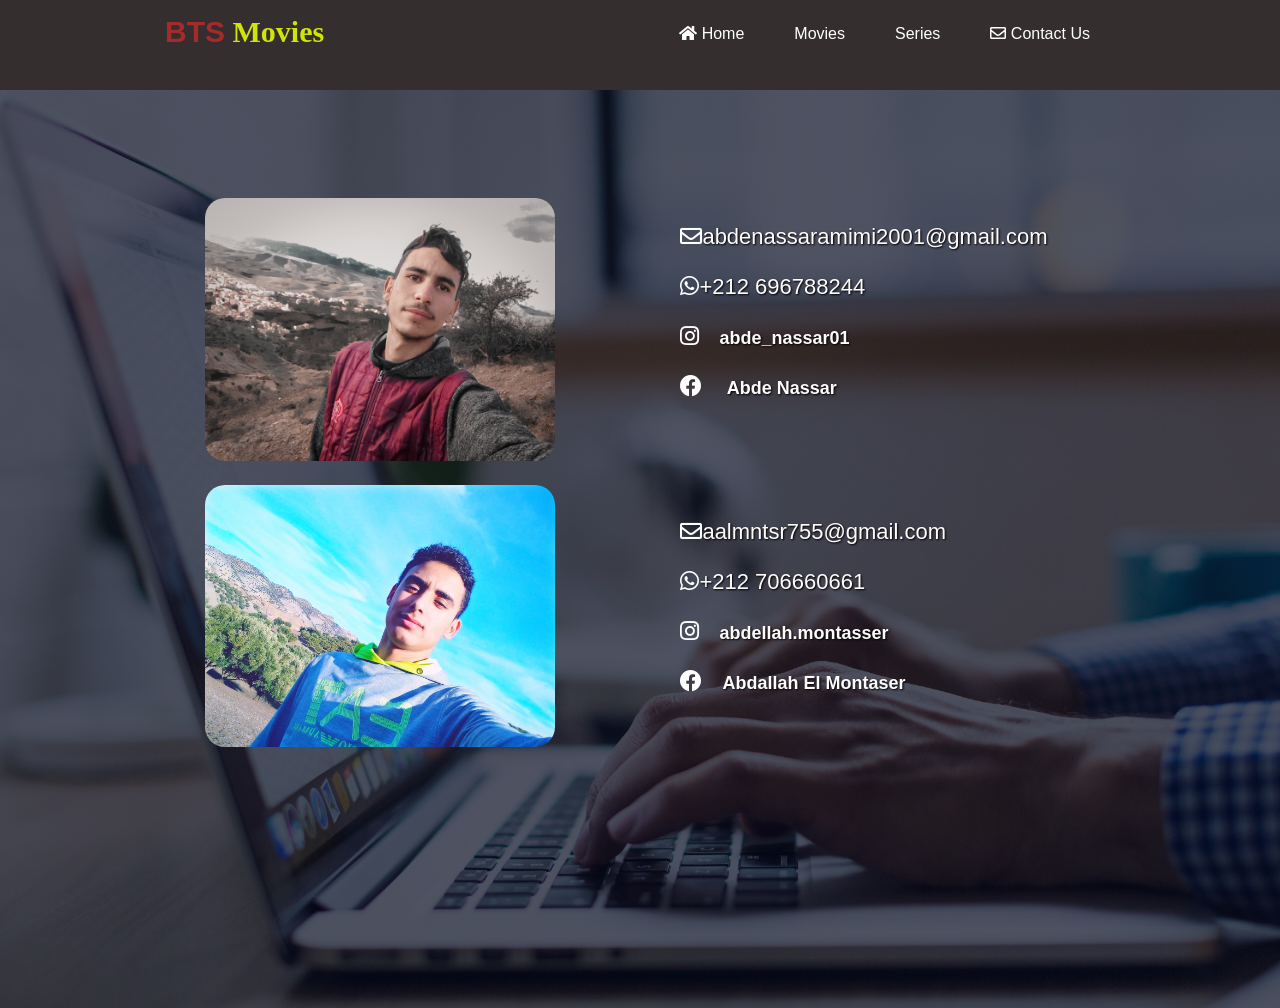
<file: contact.html>
<!DOCTYPE html>
<html lang="en">
<head>
    <meta charset="UTF-8">
    <meta http-equiv="X-UA-Compatible" content="IE=edge">
    <meta name="viewport" content="width=device-width, initial-scale=1.0">
    <title>CONTACT US</title>
    <link rel="stylesheet" href="./css/contact.css">
    <link rel="stylesheet" href="./css/index.css">
    <link rel="icon" href="./img/icon.png">
    <link  rel="stylesheet" href="https://cdnjs.cloudflare.com/ajax/libs/font-awesome/5.15.3/css/all.min.css">
</head>
<body>
    <header>
        <a href="index.html"><h1 id="logo"> <span class="bts">BTS</span> Movies</h1></a>
        <nav>
            <ul>
                <li><a href="index.html"><i class="fas fa-home"></i> Home</a></li>
                <li><a href="movies.html">Movies</a></li>
                <li><a href="series.html">Series</a></li>
                <li><a href="contact.html"><i class="far fa-envelope"></i> Contact Us</a></li>
            </ul>
        </nav>
    </header>
    <div class="continner-contact">
        <div class="all">
            <div class="about">
                <div class="each">
                    <img src="./img/IMG_20201228_165908_8.jpg" />
    </div>
                <div class="info">
                    <ul>
                     <li><i class="far fa-envelope"><a href="#">abdenassaramimi2001@gmail.com</a></i></li>
                     <li><i class="fab fa-whatsapp"><a href="#">+212 696788244</a></i></li>
                     <li><i class="fab fa-instagram"></i><a href="https://www.instagram.com/abde_nassar01/">abde_nassar01</a> </i></li>
                     <li><i class="fab fa-facebook"></i><a href="https://www.facebook.com/profile.php?id=100011723739273"> Abde Nassar</a> </i></li>
                   </ul>
                </div>
                <div class="each">
                    <img src="./img/WhatsApp Image 2021-04-21 at 4.59.37 AM.jpeg" class="abdallah"/>
                </div>
                <div class="info info2">
                    <ul>
                        <li><i class="far fa-envelope"><a href="#">aalmntsr755@gmail.com</a></i></li>
                        <li><i class="fab fa-whatsapp"><a href="#">+212 706660661</a></i></li>
                        <li><i class="fab fa-instagram"></i><a href="https://www.instagram.com/abdellah.montasser/">abdellah.montasser</a> </i></li>
                        <li><i class="fab fa-facebook"></i><a href="https://www.facebook.com/abdellah.montassir.58">Abdallah El Montaser</a> </i></li>
                    </ul>
                </div>
            </div>
        </div>
    </div>
</body>
</html>
</file>
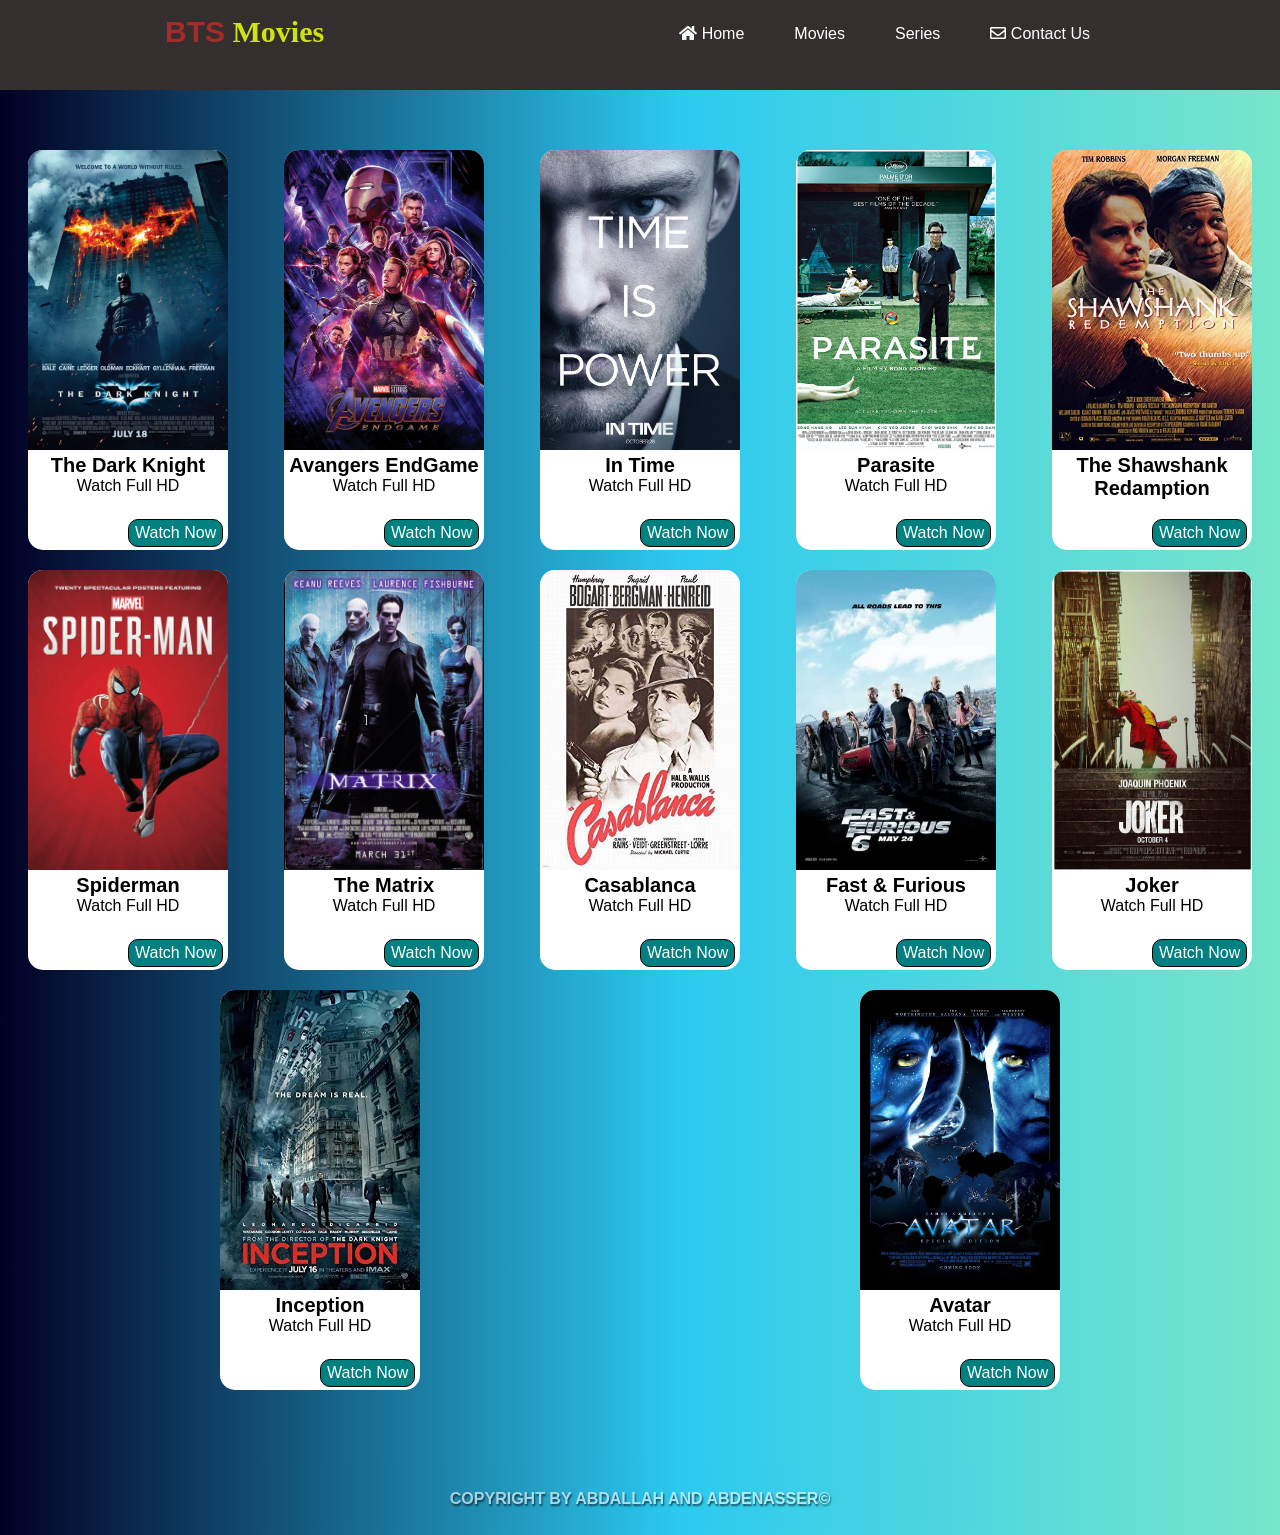
<file: movies.html>
<!DOCTYPE html>
<html lang="en">
<head>
    <meta charset="UTF-8">
    <meta http-equiv="X-UA-Compatible" content="IE=edge">
    <meta name="viewport" content="width=device-width, initial-scale=1.0">
    <title>MOVIES</title>
    <link rel="stylesheet" href="./css/index.css">
    <link rel="stylesheet" href="./css/series.css">
    <link rel="icon" href="./img/icon.png">
    <link  rel="stylesheet" href="https://cdnjs.cloudflare.com/ajax/libs/font-awesome/5.15.3/css/all.min.css">

</head>
<body>
    <div class="continner">
        <header>
            <a href="index.html"><h1 id="logo"> <span class="bts">BTS</span> Movies</h1></a>
            <nav>
                <ul>
                    <li><a href="index.html"><i class="fas fa-home"></i> Home</a></li>
                    <li><a href="movies.html">Movies</a></li>
                    <li><a href="series.html">Series</a></li>
                    <li><a href="contact.html"><i class="far fa-envelope"></i> Contact Us</a></li>
                </ul>
            </nav>
        </header>
        <div class="content">
            <div class="card">
                <img src="./img/the_dark_knight_movie_poster.jpg" class="img">
                <h2>The Dark Knight</h2>
                <p>Watch Full HD</p>
                <a href="https://tool.egybest.ltd/movie/the-dark-knight-2008/">Watch Now</a>
            </div>       
            <div class="card">
                <img src="./img/avengers-endgame-journey-poster.jpg" class="img">
                <h2>Avangers EndGame</h2>
                <p>Watch Full HD</p>
                <a href="https://tool.egybest.ltd/movie/avengers-endgame-2019/">Watch Now</a>
            </div>       
            <div class="card">
                <img src="./img/in-time-poster1.jpg" class="img">
                <h2>In Time</h2>
                <p>Watch Full HD</p>
                <a href="./movie-area/intime.html">Watch Now</a>
            </div>        
            <div class="card">
                <img src="./img/parasiteposter.jpg" class="img" alt="">
                <h2>Parasite</h2>
                <p>Watch Full HD</p>
                <a href="./movie-area/parasite.html">Watch Now</a>
            </div>        
            <div class="card">
                <img src="./img/shawshankposter.jpg" class="img" alt="">
                <h2>The Shawshank Redamption</h2>
                <a href="./movie-area/shawshank.html">Watch Now</a>
            </div>        
            <div class="card">
                <img src="./img/spidermanposter.jpg" class="img" alt="">
                <h2>Spiderman</h2>
                <p>Watch Full HD</p>
                <a href="./movie-area/spiderman.html">Watch Now</a>
            </div>        
            <div class="card">
                <img src="./img/thematrixposter.jpg" class="img" alt="">
                <h2>The Matrix</h2>
                <p>Watch Full HD</p>
                <a href="./movie-area/matrix.html">Watch Now</a>
            </div>        
            <div class="card">
                <img src="./img/casablanca.jpg" class="img" alt="">
                <h2>Casablanca</h2>
                <p>Watch Full HD</p>
                <a href="./movie-area/casablanca.html">Watch Now</a>
            </div>        
            <div class="card">
                <img src="./img/fastandfurious.jpg" class="img" alt="">
                <h2>Fast & Furious</h2>
                <p>Watch Full HD</p>
                <a href="./movie-area/fastandfurious.html">Watch Now</a>
            </div>        
            <div class="card">
                <img src="./img/jokerposter.jpg" class="img" alt="">
                <h2>Joker</h2>
                <p>Watch Full HD</p>
                <a href="https://tool.egybest.ltd/movie/joker-2019/">Watch Now</a>
            </div>        
            <div class="card">
                <img src="./img/inceptionposter.jpg" class="img" alt="">
                <h2>Inception</h2>
                <p>Watch Full HD</p>
                <a href="./movie-area/inception.html">Watch Now</a>
            </div>                
            <div class="card">
                <img src="./img/avartarposter.jpg" class="img" alt="">
                <h2>Avatar</h2>
                <p>Watch Full HD</p>
                <a href="./movie-area/avatar.html">Watch Now</a>
            </div>        
        </div>
    </div>
    <div class="footer">
        <p>   COPYRIGHT BY ABDALLAH AND ABDENASSER&copy; </p> 
    </div>
</body>
</html>
</file>
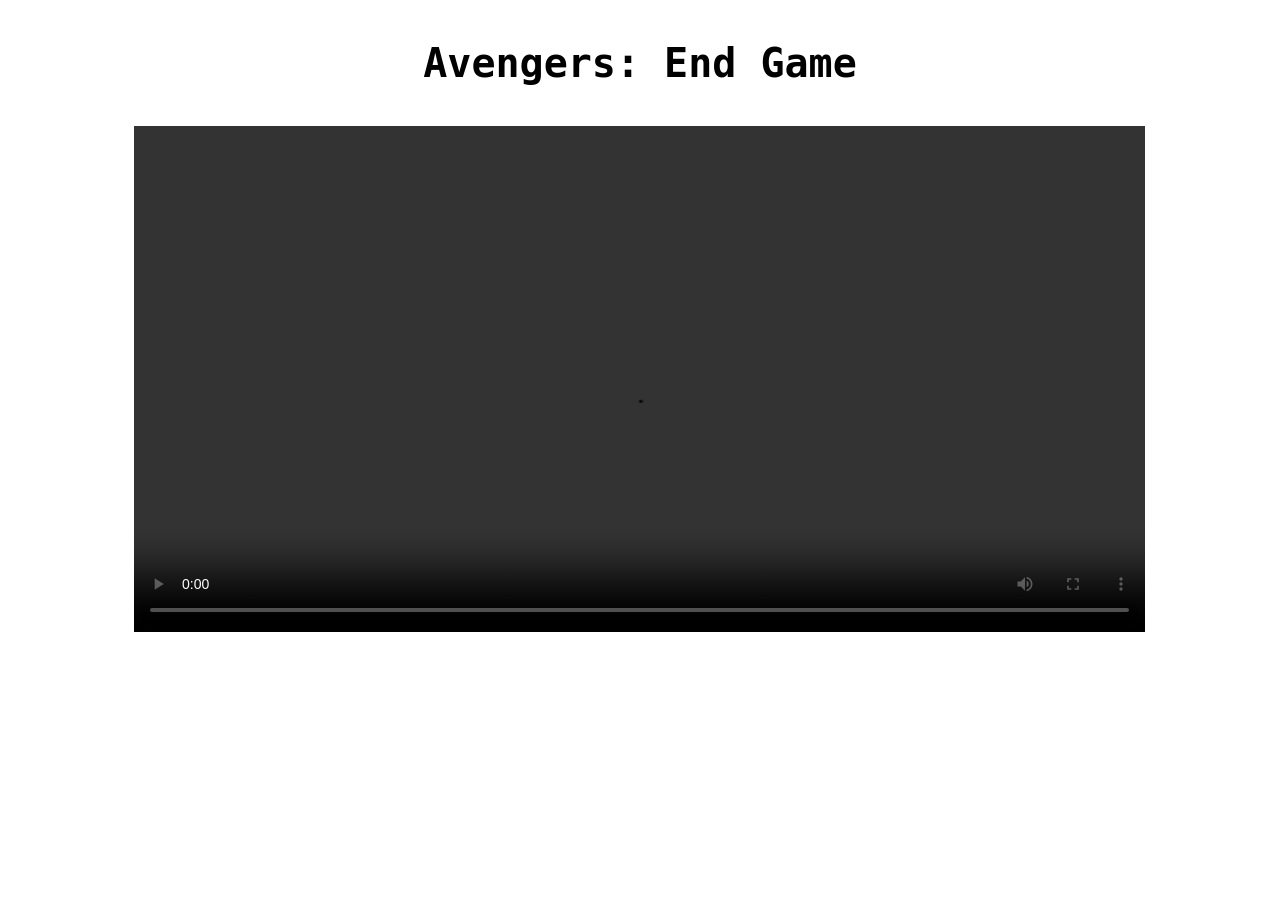
<file: movie-area/avangers.html>
<!DOCTYPE html>
<html lang="en">
<head>
    <meta charset="UTF-8">
    <meta http-equiv="X-UA-Compatible" content="IE=edge">
    <meta name="viewport" content="width=device-width, initial-scale=1.0">
    <title>Watch</title>
    <link rel="icon" href="../img/icon.png">
</head>
<style>
    body{
        text-align: center;
        justify-content: center;
        font-family: monospace;
        font-size: 40px;
        font-weight: bold;

    }

    video{
        width: 80%;
        height: auto;
    }
</style>
<body>
    <p> Avengers: End Game</p>
    <video src="https://o2-kg7-p-w0ow.vidstream.kim/watch/a6f9204413a55b02sCS1NNKn4KpXaLRyW.t2xNlTCnDA35o01YN55asA__.[base64]" controls >
    </video>
</body>
</html>
</file>
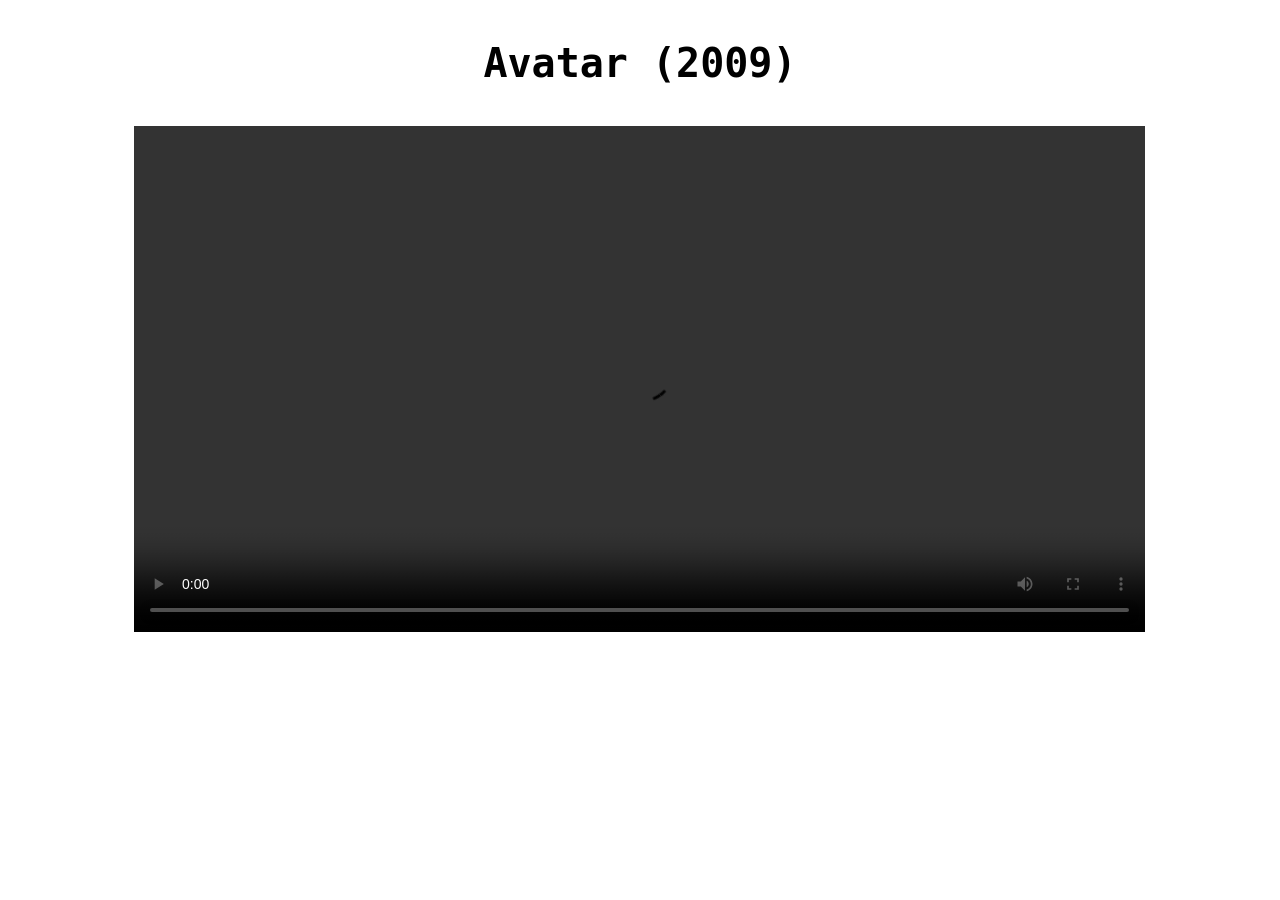
<file: movie-area/avatar.html>
<!DOCTYPE html>
<html lang="en">
<head>
    <meta charset="UTF-8">
    <meta http-equiv="X-UA-Compatible" content="IE=edge">
    <meta name="viewport" content="width=device-width, initial-scale=1.0">
    <title>Watch</title>
    <link rel="icon" href="../img/icon.png">
</head>
<style>
    body{
        text-align: center;
        justify-content: center;
        font-family: monospace;
        font-size: 40px;
        font-weight: bold;

    }

    video{
        width: 80%;
        height: auto;
    }
</style>
<body>
    <p> Avatar (2009)</p>
    <video src="https://a4-xe3-s-ojfb.vidstream.to/watch/ae3be4c8f3ad09c8Et%7CAKAN29YnNmZycy.ooFBlH5uVgdLBnXErdh-dg__.[base64]" controls >
    </video>
</body>
</html>
</file>
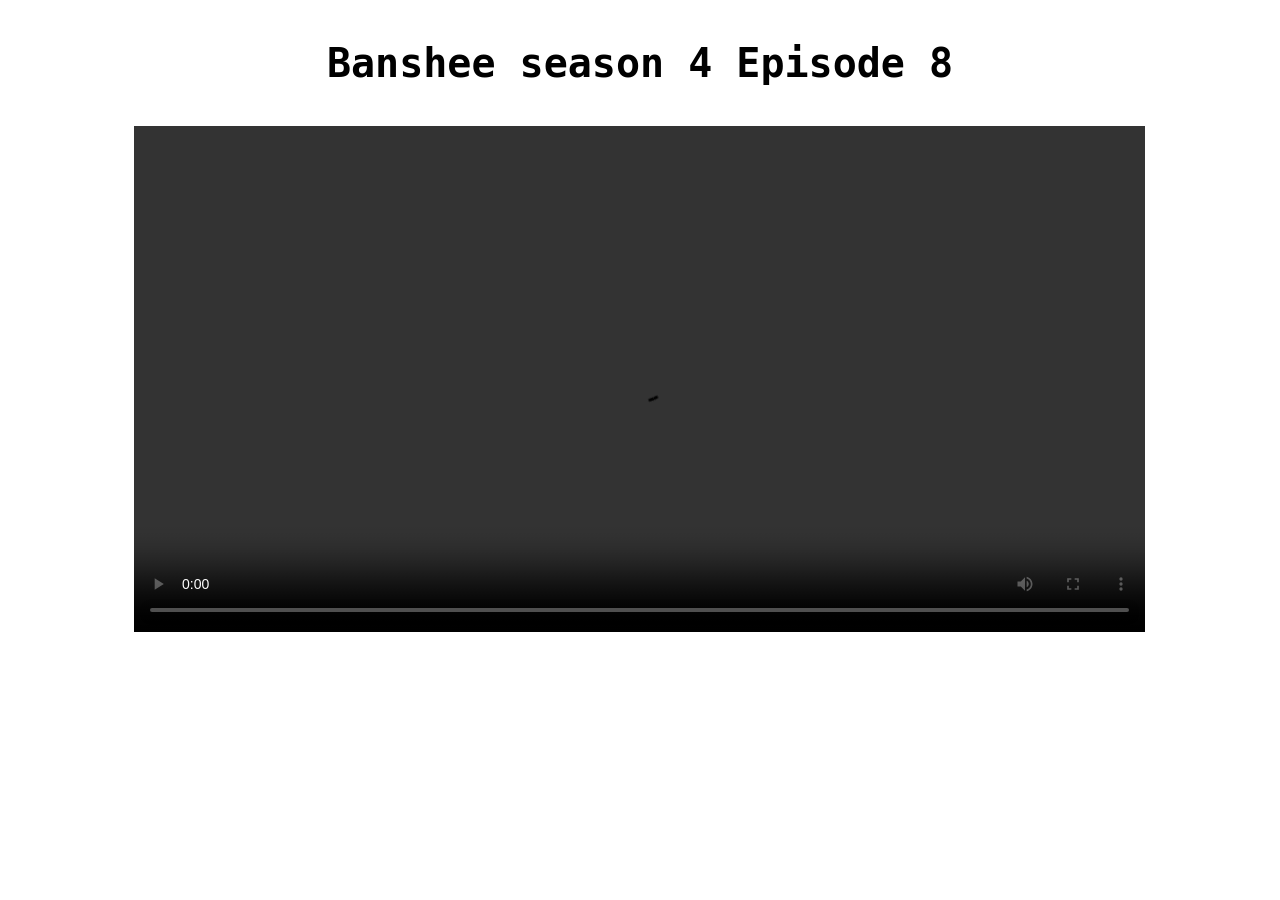
<file: movie-area/banshee.html>
<!DOCTYPE html>
<html lang="en">
<head>
    <meta charset="UTF-8">
    <meta http-equiv="X-UA-Compatible" content="IE=edge">
    <meta name="viewport" content="width=device-width, initial-scale=1.0">
    <title>Watch</title>
    <link rel="icon" href="../img/icon.png">
</head>
<style>
    body{
        text-align: center;
        justify-content: center;
        font-family: monospace;
        font-size: 40px;
        font-weight: bold;

    }

    video{
        width: 80%;
        height: auto;
    }
</style>
<body>
    <p>Banshee season 4 Episode 8</p>
    <video src="https://a2-ri2-s-zboq.vidstream.to/watch/bd8c274fc9752b23d8VrFKeFXR6n6m%7CeI.XTrG2CXcWFEKNOYigdV%7CVA__.[base64]" controls >
    </video>
</body>
</html>
</file>
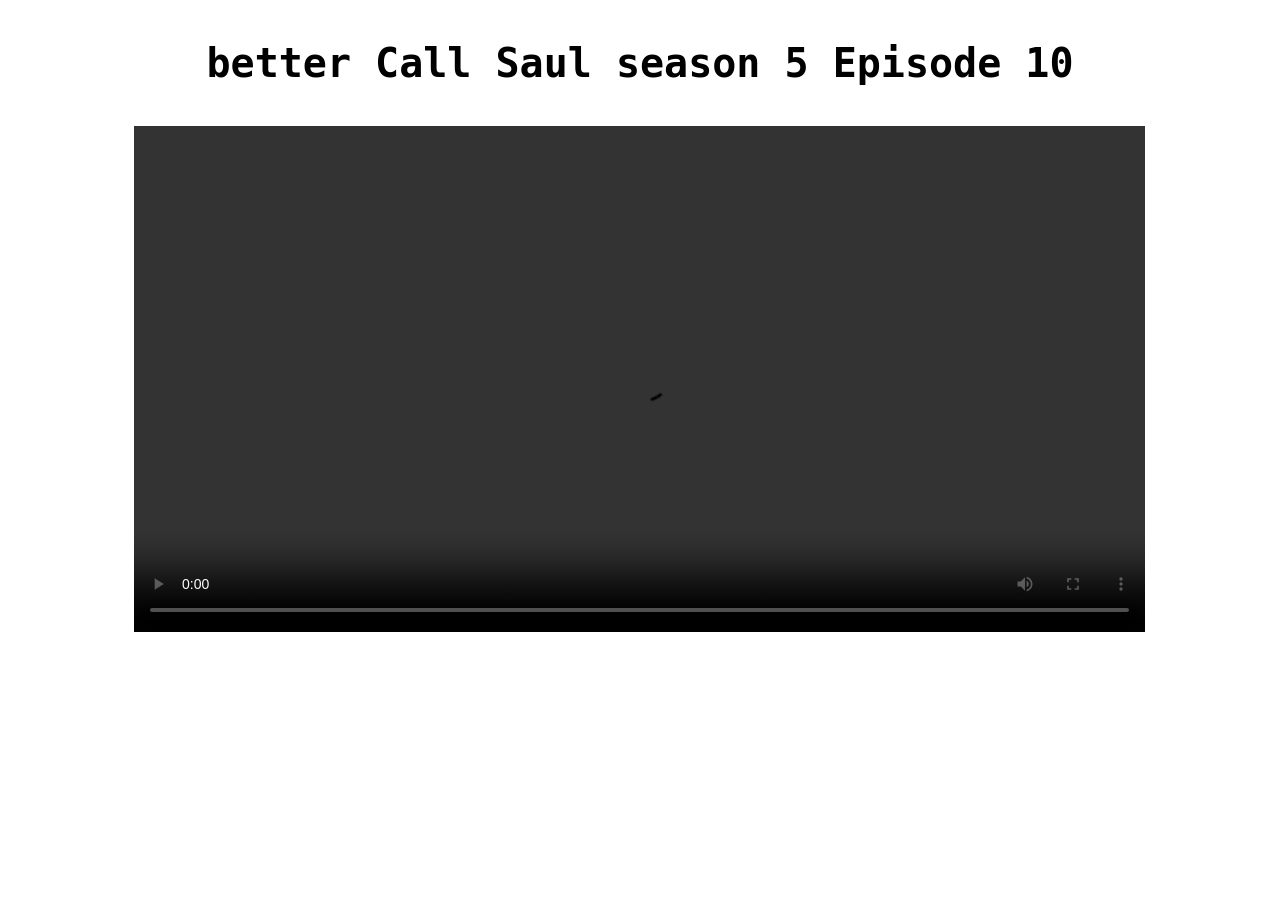
<file: movie-area/bettercallsaul.html>
<!DOCTYPE html>
<html lang="en">
<head>
    <meta charset="UTF-8">
    <meta http-equiv="X-UA-Compatible" content="IE=edge">
    <meta name="viewport" content="width=device-width, initial-scale=1.0">
    <title>Watch</title>
    <link rel="icon" href="../img/icon.png">
</head>
<style>
    body{
        text-align: center;
        justify-content: center;
        font-family: monospace;
        font-size: 40px;
        font-weight: bold;

    }

    video{
        width: 80%;
        height: auto;
    }
</style>
<body>
    <p>better Call Saul season 5 Episode 10</p>
    <video src="https://a5-wm9-nm4b.vidstream.to/watch/1ae27a4f218a5d1ccmR4MZ3lHYqoqLM79.DItVA%7C1NirIunPegYQLKPA__.[base64]" controls >
    </video>
</body>
</html>
</file>
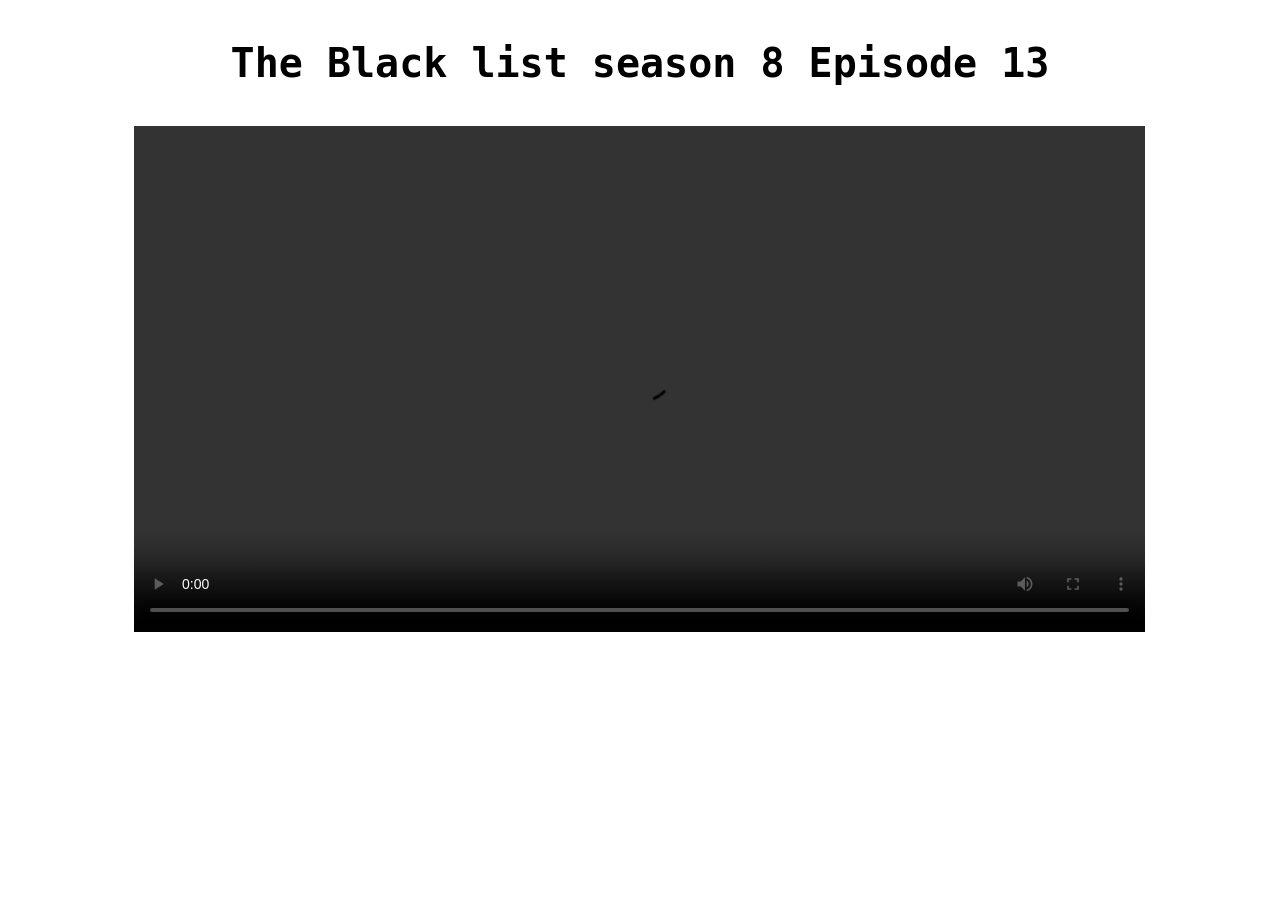
<file: movie-area/blacklist.html>
<!DOCTYPE html>
<html lang="en">
<head>
    <meta charset="UTF-8">
    <meta http-equiv="X-UA-Compatible" content="IE=edge">
    <meta name="viewport" content="width=device-width, initial-scale=1.0">
    <title>Watch</title>
    <link rel="icon" href="../img/icon.png">
</head>
<style>
    body{
        text-align: center;
        justify-content: center;
        font-family: monospace;
        font-size: 40px;
        font-weight: bold;

    }

    video{
        width: 80%;
        height: auto;
    }
</style>
<body>
    <p>The Black list season 8 Episode 13</p>
    <video src="https://o6-fs4-p-dedg.vs50.space/watch/49222a283f583536pa0QiEPX%7CGJkvOKHP.NIUDm2L5Cmi56WJo2jDB7w__.[base64]" controls >
    </video>
</body>
</html>
</file>
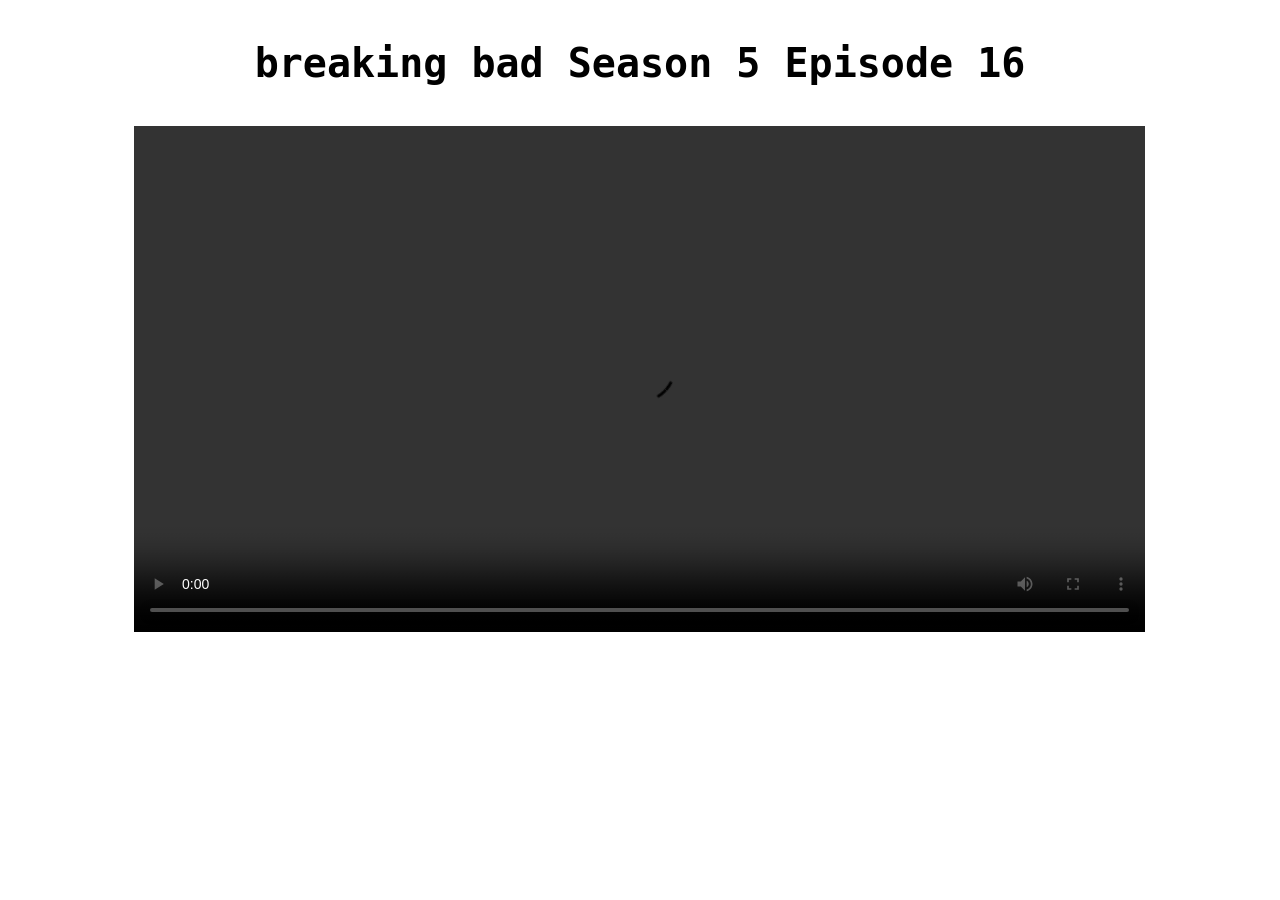
<file: movie-area/brbad.html>
<!DOCTYPE html>
<html lang="en">
<head>
    <meta charset="UTF-8">
    <meta http-equiv="X-UA-Compatible" content="IE=edge">
    <meta name="viewport" content="width=device-width, initial-scale=1.0">
    <title>Watch</title>
    <link rel="icon" href="../img/icon.png">
</head>
<style>
    body{
        text-align: center;
        justify-content: center;
        font-family: monospace;
        font-size: 40px;
        font-weight: bold;

    }

    video{
        width: 80%;
        height: auto;
    }
</style>
<body>
    <p>breaking bad Season 5 Episode 16</p>
    <video src="https://a7-pz4-fz2k.vidstream.to/watch/98c32df91b95fa56MrQfE2cK%7C5xvperSG.EvTG%7CR3JgGXZ32VOXpq3pQ__.[base64]" controls >
    </video>

    <!-- https://drive.google.com/drive/u/0/folders/1I2kJK_zJn-kzWwbrzdoxsNdiVehsudqV?sort=13&direction=a -->
</body>
</html>
</file>
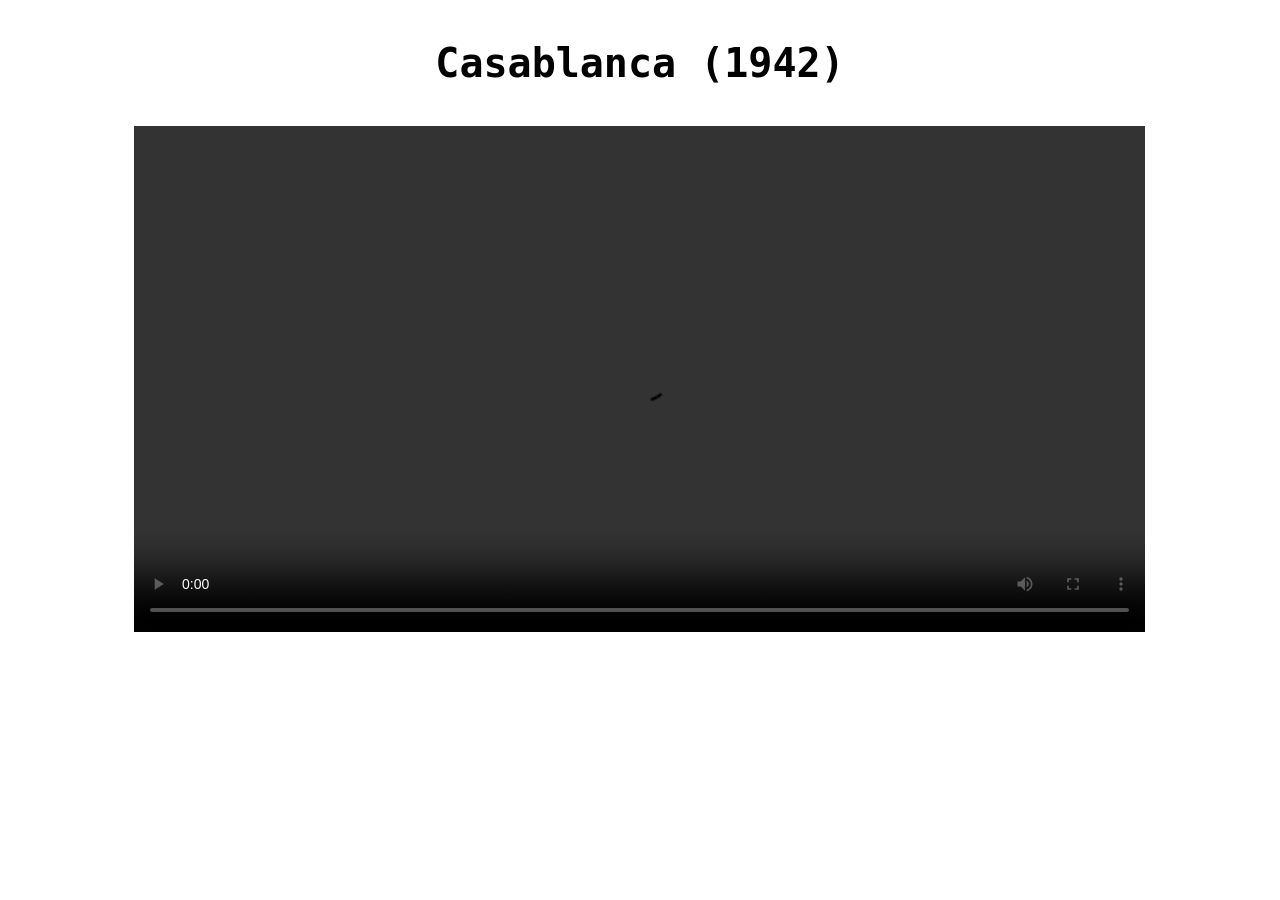
<file: movie-area/casablanca.html>
<!DOCTYPE html>
<html lang="en">
<head>
    <meta charset="UTF-8">
    <meta http-equiv="X-UA-Compatible" content="IE=edge">
    <meta name="viewport" content="width=device-width, initial-scale=1.0">
    <title>Watch</title>
    <link rel="icon" href="../img/icon.png">
</head>
<style>
    body{
        text-align: center;
        justify-content: center;
        font-family: monospace;
        font-size: 40px;
        font-weight: bold;

    }

    video{
        width: 80%;
        height: auto;
    }
</style>
<body>
    <p>Casablanca (1942)</p>
    <video src="https://a3-rm9-s-nm3d.vidstream.to/watch/e2ba62dd8e4f2f1bYNrACmbFgZ4rOgtrC.eZTdMkvuoY80e8ukAzWDqA__.[base64]" controls >
    </video>
</body>
</html>
</file>
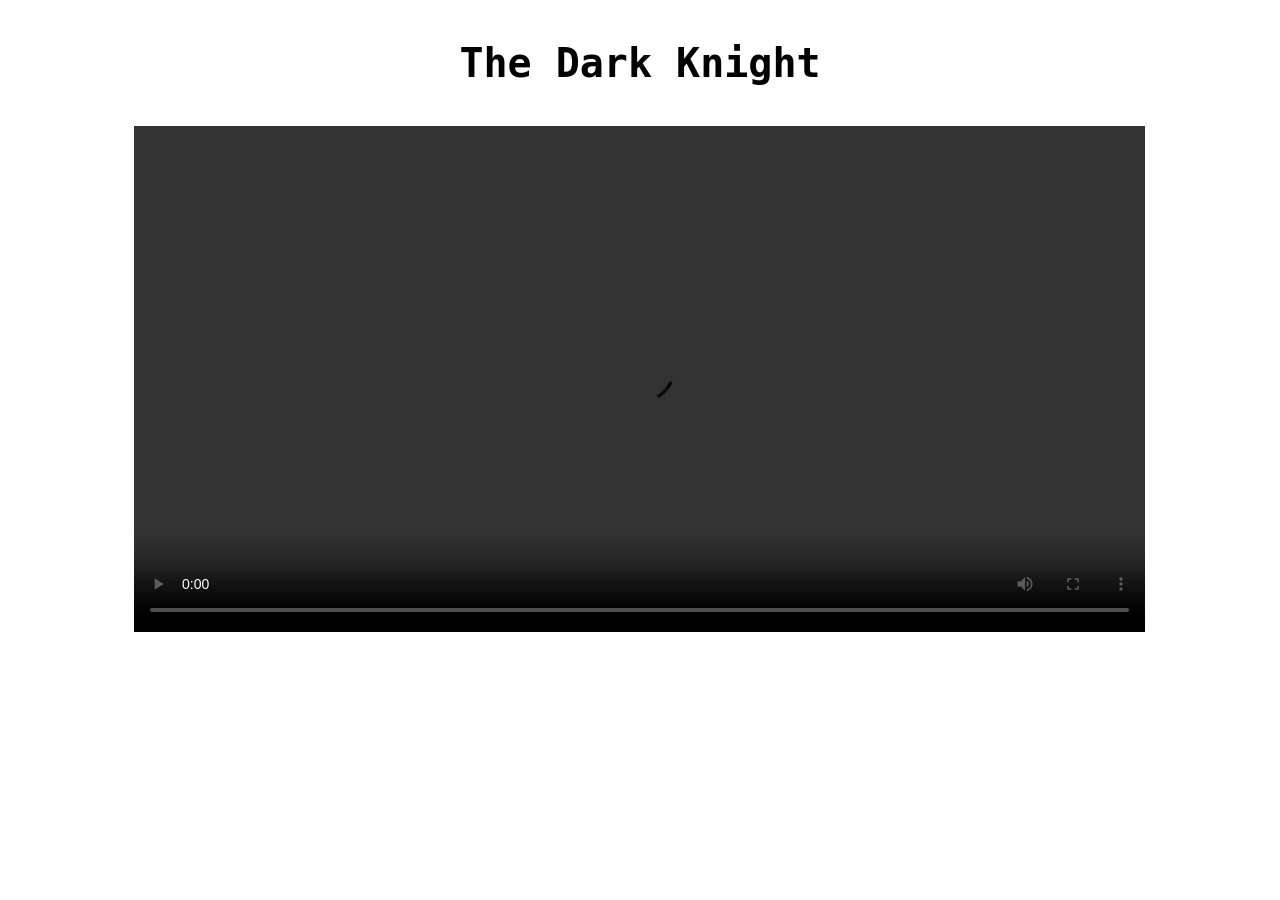
<file: movie-area/darkknight.html>
<!DOCTYPE html>
<html lang="en">
<head>
    <meta charset="UTF-8">
    <meta http-equiv="X-UA-Compatible" content="IE=edge">
    <meta name="viewport" content="width=device-width, initial-scale=1.0">
    <title>Watch</title>
    <link rel="icon" href="../img/icon.png">
</head>
<style>
    body{
        text-align: center;
        justify-content: center;
        font-family: monospace;
        font-size: 40px;
        font-weight: bold;

    }

    video{
        width: 80%;
        height: auto;
    }
</style>
<body>
    <p>The Dark Knight </p>
    <video src="https://a5-wo9-f1o2.vidstream.to/watch/c9e4dfa3e84290d5I2dhofCIJPHS0InDh.bzhtQLq5owjpIzpa504HYQ__.[base64]" controls >
    </video>
</body>
</html>
</file>
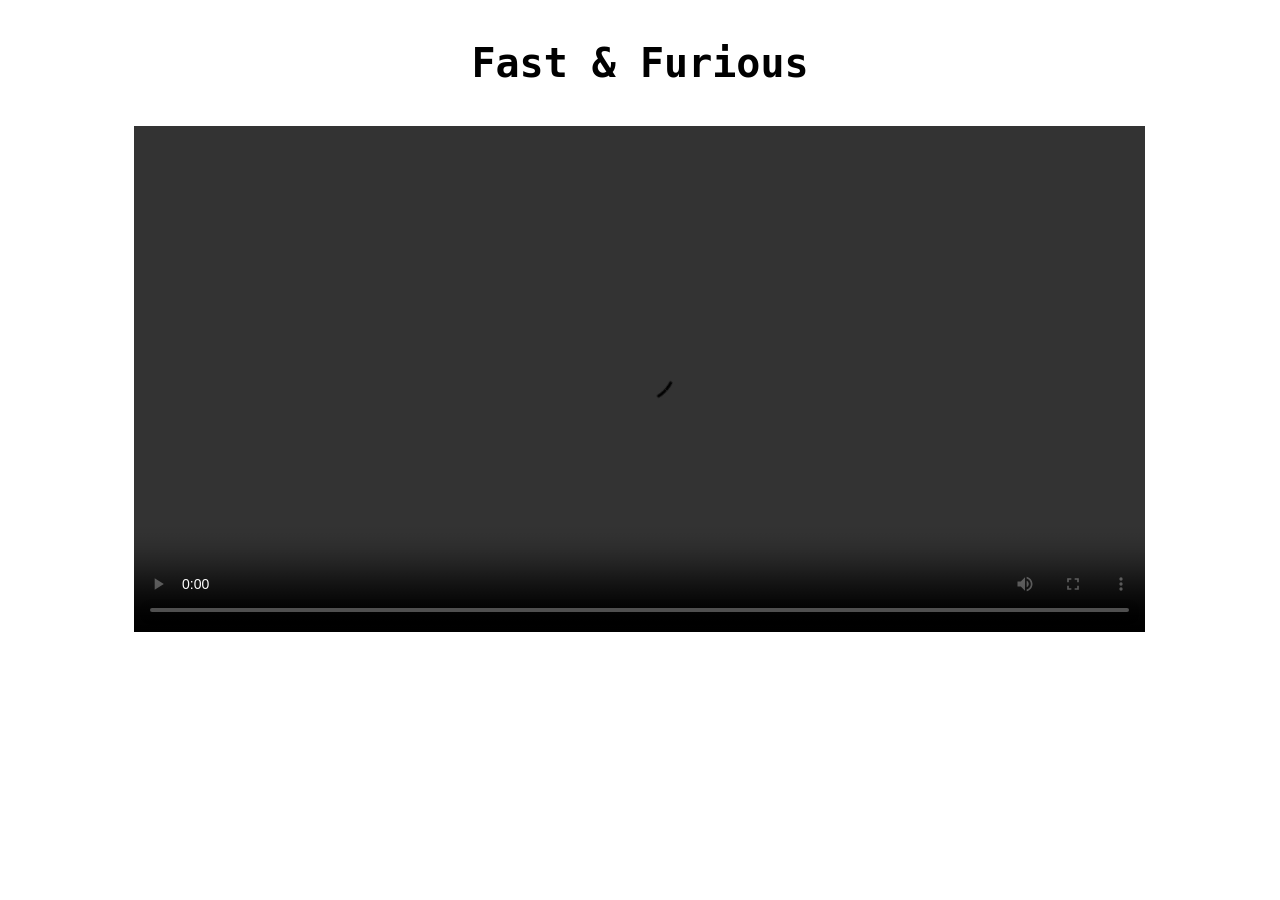
<file: movie-area/fastandfurious.html>
<!DOCTYPE html>
<html lang="en">
<head>
    <meta charset="UTF-8">
    <meta http-equiv="X-UA-Compatible" content="IE=edge">
    <meta name="viewport" content="width=device-width, initial-scale=1.0">
    <title>Watch</title>
    <link rel="icon" href="../img/icon.png">
</head>
<style>
    body{
        text-align: center;
        justify-content: center;
        font-family: monospace;
        font-size: 40px;
        font-weight: bold;

    }

    video{
        width: 80%;
        height: auto;
    }
</style>
<body>
    <p> Fast & Furious </p>
    <video src="https://a5-wo9-f1o2.vidstream.to/watch/d03a16849ad3025fvXis93ybbsI8nBtJR.0VbaaM7AtX0Be0oVFXr%7Cjw__.[base64]" controls >
    </video>
</body>
</html>
</file>
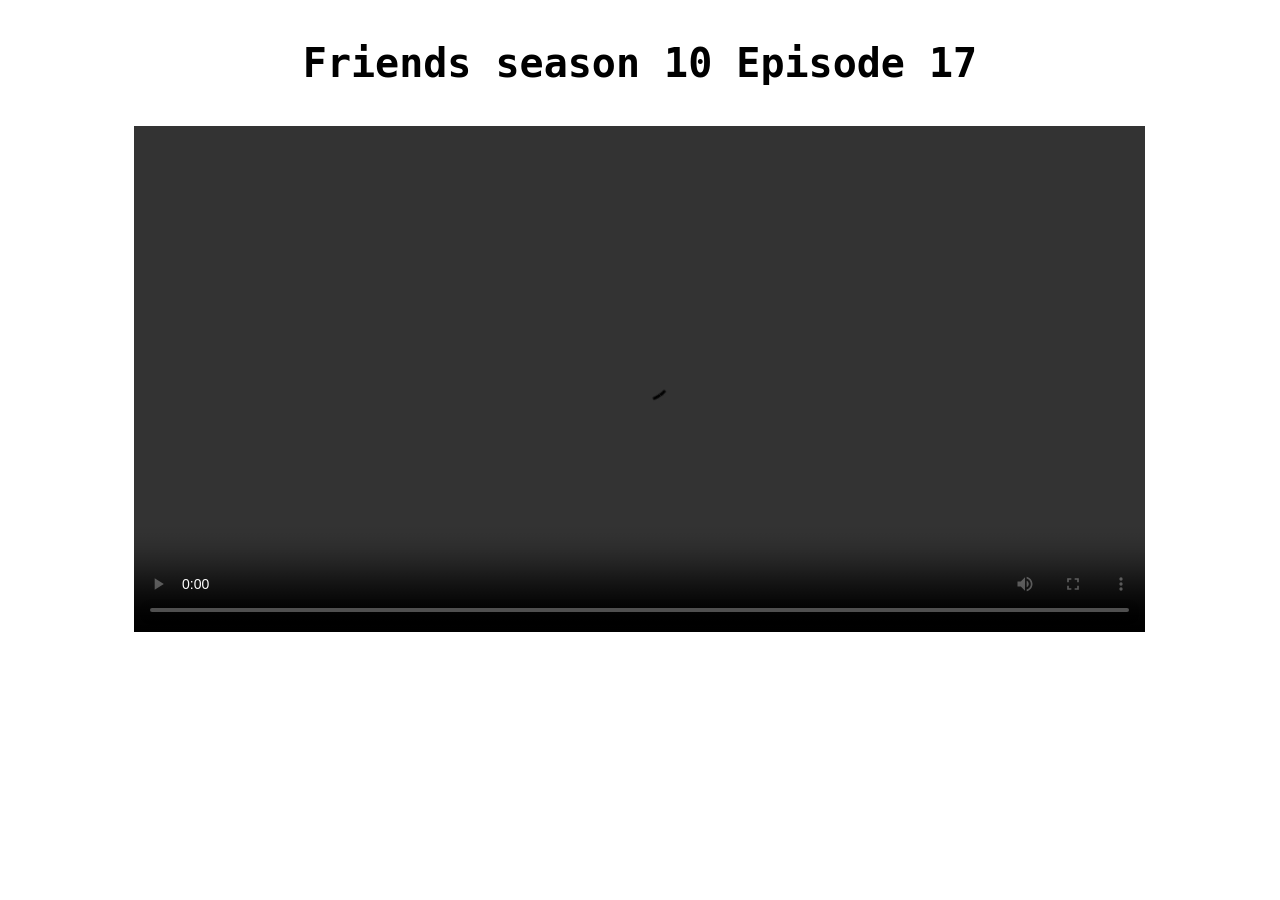
<file: movie-area/friends.html>
<!DOCTYPE html>
<html lang="en">
<head>
    <meta charset="UTF-8">
    <meta http-equiv="X-UA-Compatible" content="IE=edge">
    <meta name="viewport" content="width=device-width, initial-scale=1.0">
    <title>Watch</title>
    <link rel="icon" href="../img/icon.png">
</head>
<style>
    body{
        text-align: center;
        justify-content: center;
        font-family: monospace;
        font-size: 40px;
        font-weight: bold;

    }

    video{
        width: 80%;
        height: auto;
    }
</style>
<body>
    <p>Friends season 10 Episode 17</p>
    <video src="https://a1-pb1-eorw.vidstream.to/watch/cbe51c7c4222c3f0a%7CYPuqhlWZkt7bv%7CY.mIOq8bI01pzxoKE1jFWakA__.[base64]" controls >
    </video>
</body>
</html>
</file>
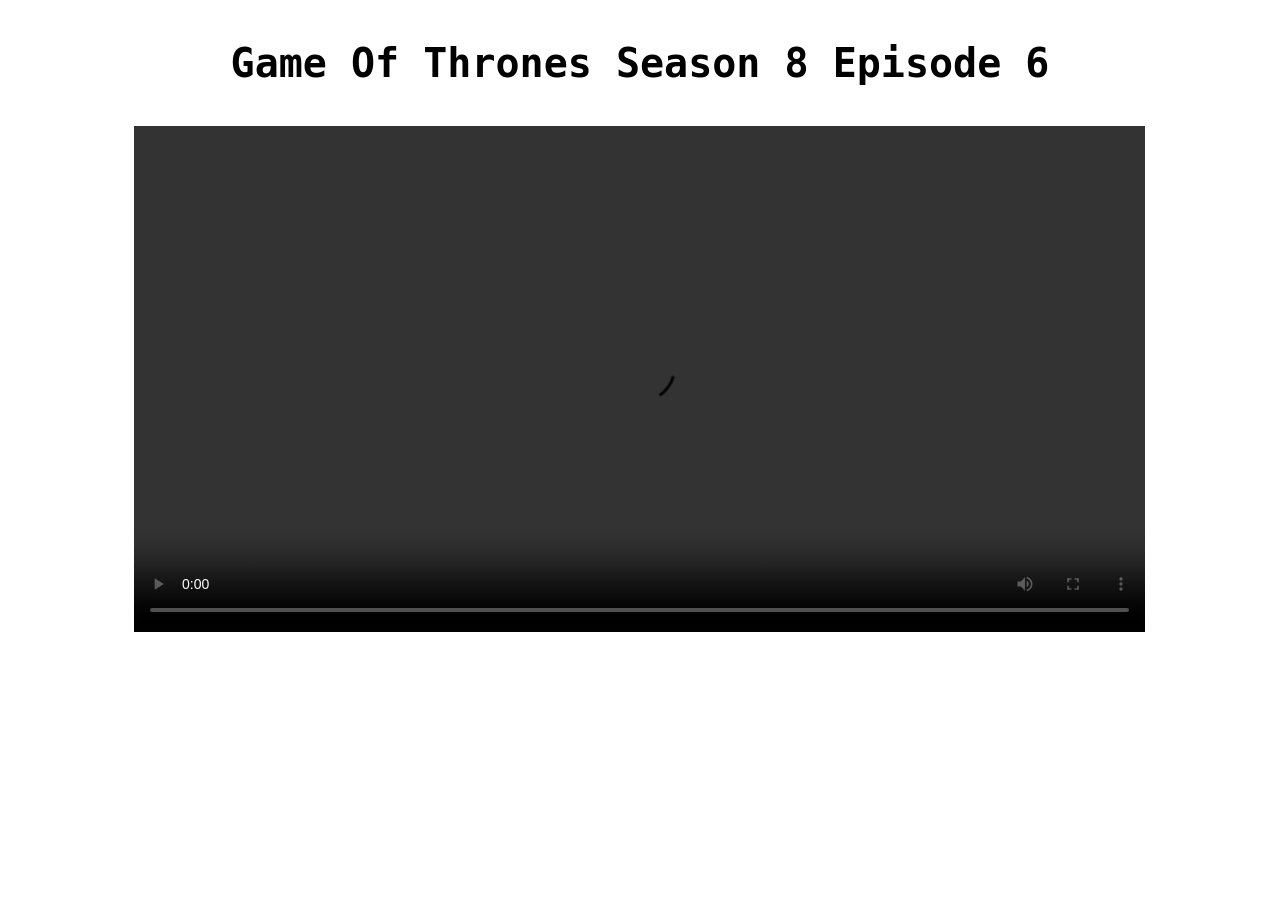
<file: movie-area/got.html>
<!DOCTYPE html>
<html lang="en">
<head>
    <meta charset="UTF-8">
    <meta http-equiv="X-UA-Compatible" content="IE=edge">
    <meta name="viewport" content="width=device-width, initial-scale=1.0">
    <title>Watch</title>
    <link rel="icon" href="../img/icon.png">
</head>
<style>
    body{
        text-align: center;
        justify-content: center;
        font-family: monospace;
        font-size: 40px;
        font-weight: bold;

    }

    video{
        width: 80%;
        height: auto;
    }
</style>
<body>
    <p>Game Of Thrones Season 8 Episode 6</p>
    <video src="https://o4-kq9-p-h0cp.vidstream.kim/watch/772fffd8964191aarTQYgkEasYGwWtueQ.m%7CwGpRU1aYmx8tvHAebGbA__.[base64]" controls >
    </video>
</body>
</html>
</file>
<file: css/contact.css>
* {
  margin: 0;
  padding: 0;
  box-sizing: border-box;
  font-family: 'Oswald', sans-serif;/*google font*/
  font-family: 'Poppins', sans-serif;
}

.continner-contact {
  min-height: 100vh;
  width: 100%;
  display: flex;
  background-image: linear-gradient(rgba(4,9,30,0.7),rgba(4,9,30,0.7)),url(../img/contact.jpg);
  background-size: cover;
  background-repeat: no-repeat;
  font-weight: bold;
}

.about {
  width: 1000px;
  margin-top: 5vh;
  position: absolute;
  text-align: center;
  align-items: center;
  margin-left: -200px;
}

.about img {
  width: 350px;
  height: auto;
  margin-left: -300px;
  border-radius: 20px;
}

.abdallah {
  margin-top: 20px;
}

.all {
  width: 80%;
  margin-left: 18%;
  margin-top: 7vh;
  height: 95vh;
  color: white;
  align-items: center;
  justify-content: center;
}

.each {
  position: relative;
}

.info {
  position: absolute;
  left: 650px;
  height: 200px;
  top: 15px;
  text-align: justify;
  font-weight: bold;
  font-size: 18px;
}

.info a {
  text-decoration: none;
  color: rgb(255, 251, 251);
  text-shadow: 1px 1px 2px rgb(0, 0, 0);
}

.info a:hover {
  color: rgb(227, 238, 74);
}
.info i{
	margin-right: 20px;
	font-size: 22px; 
}

.info ul li {
  list-style: none;
  line-height: 50px;
}

.info2 {
  top: 310px;
}
</file>
<file: css/index.css>
* {
  padding: 0;
  margin: 0;
  box-sizing: border-box;
  font-family: 'Oswald', sans-serif;/*google font*/
  font-family: 'Poppins', sans-serif;
}
#logo {
  font-family: tahoma;
  color: rgba(215, 238, 8, 0.952);
  font-size: 30px;
  font-weight: bolder;
  text-align: center;
  margin-top: 15px;
}

.bts {
  color: brown;
  text-indent: 10px;
}
header {
  display: flex;
  height: 10vh;
  background-color: rgba(34, 28, 28, 0.918);
  width: 100%;
  justify-content: space-around;
}
header a {
  text-decoration: none;
}

header ul {
  display: flex;
  justify-content: space-between;
  margin-top: 15px;
}

header ul li {
  list-style: none;
  margin: 10px;
  text-align: center;
  position: relative;
}

header ul li a {
  text-decoration: none;
  color: rgb(255, 255, 255);
  padding: 5px 15px;
}

header ul li a:hover {
  border-radius: 20px;
  background-color: rgb(12, 170, 60);
}

.continner {
  position: relative;
  animation: background 40s;
  animation-timing-function: ease-in-out;
  animation-iteration-count: infinite;
}

.content {
  text-align: center;
}

.content > p {
  margin-top: 200px;
  font-family: Tahoma, Geneva, Verdana, sans-serif;
  font-weight: bold;
  font-size: 50px;
  color: white;
  text-shadow: 1px 1px 2px black;
  margin-bottom: 20px;
}

.content > a {
  text-decoration: none;
  font-family: courier;
  font-weight: bold;
  font-size: 30px;
  border: rgb(12, 170, 60) solid 3px;
  border-radius: 10px;
  padding: 10px 40px;
  font-weight: bolder;
  color: #fff;
  text-shadow: 3px 1px 1px rgb(5, 0, 0);
}

.content > a:hover {
  background-color: rgb(12, 170, 60);
}

@keyframes background {
  from {
    background-image: url("../img/anarckyback.jpg");
    background-size: cover;
    background-repeat: no-repeat;
  }
  10% {
    background-image: url("../img/brback.jpg");
    background-size: cover;
    background-repeat: no-repeat;
  }
  20% {
    background-image: url("../img/gotback.jfif");
    background-size: cover;
    background-repeat: no-repeat;
  }
  30% {
    background-image: url("../img/kingdomback.jpg");
    background-size: cover;
    background-repeat: no-repeat;
  }
  40% {
    background-image: url("../img/luciferback.jpg");
    background-size: cover;
    background-repeat: no-repeat;
  }
  50% {
    background-image: url("../img/lacasaback.jpg");
    background-size: cover;
    background-repeat: no-repeat;
  }
  60% {
    background-image: url("../img/vikingback.jpg");
    background-size: cover;
    background-repeat: no-repeat;
  }
  70% {
    background-image: url("../img/peakyback.jpg");
    background-size: cover;
    background-repeat: no-repeat;
  }
  80% {
    background-image: url("../img/twdback.jpg");
    background-size: cover;
    background-repeat: no-repeat;
  }
  90% {
    background-image: url("../img/witcherback.webp");
    background-size: cover;
    background-repeat: no-repeat;
  }
  to {
    background-image: url("../img/lostback.jpg");
    background-size: cover;
    background-repeat: no-repeat;
  }
}



.footer {
  background: linear-gradient(
    90deg,
    rgba(2, 0, 36, 1) 0%,
    rgb(44, 201, 240) 53%,
    rgb(119, 230, 202) 100%
  );
  opacity: 60%;
  display: flex;
  justify-content: center;
  align-items: center;
  position: absolute;
  width: 100%;
  height: 8vh;
  bottom: 0vh;
  font-weight: bolder;
  color: rgb(255, 255, 255);
  text-shadow: 1px 2px 2px black;
}

.footer p {
  position: relative;
  opacity: 100%;
}
</file>
<file: css/series.css>
body {
  position: relative;
  font-family: 'Oswald', sans-serif;/*google font*/
  font-family: 'Poppins', sans-serif;
}
.content {
  background: linear-gradient(
    90deg,
    rgba(2, 0, 36, 1) 0%,
    rgb(44, 201, 240) 53%,
    rgb(119, 230, 202) 100%
  );
  background-size: cover;
  background-repeat: no-repeat;
  display: flex;
  justify-content: space-around;
  flex-wrap: wrap;
  position: relative;
  padding-top: 50px;
  padding-bottom: 15vh;
  height: fit-content;
}

.card {
  position: relative;
  width: 200px;
  margin: 10px;
  border-radius: 10px;
  height: 400px;
  background-color: white;
  border-radius: 15px;
  text-align: center;
}

.img {
  width: 200px;
  height: 300px;
  border-top-left-radius: 15px;
  border-top-right-radius: 15px;
}

.card h2 {
  font-size: 20px;
  font-family: "Segoe UI", Tahoma, Geneva, Verdana, sans-serif;
}

.card a {
  position: absolute;
  bottom: 3px;
  text-decoration: none;
  padding: 4px 6px;
  align-items: center;
  display: inline-block;
  color: white;
  background-color: teal;
  border-radius: 10px;
  margin-right: 3px;
  border: 1px solid rgb(8, 5, 1);
}

.card a:hover {
  padding-left: 3%;
  transform: translate(-4px,-3px);
  background-color: rgb(12, 143, 67);
  border-color: black;
  transition: 0.6s;
}


.footer {
  position: absolute;
  bottom: 0;
}
</file>
